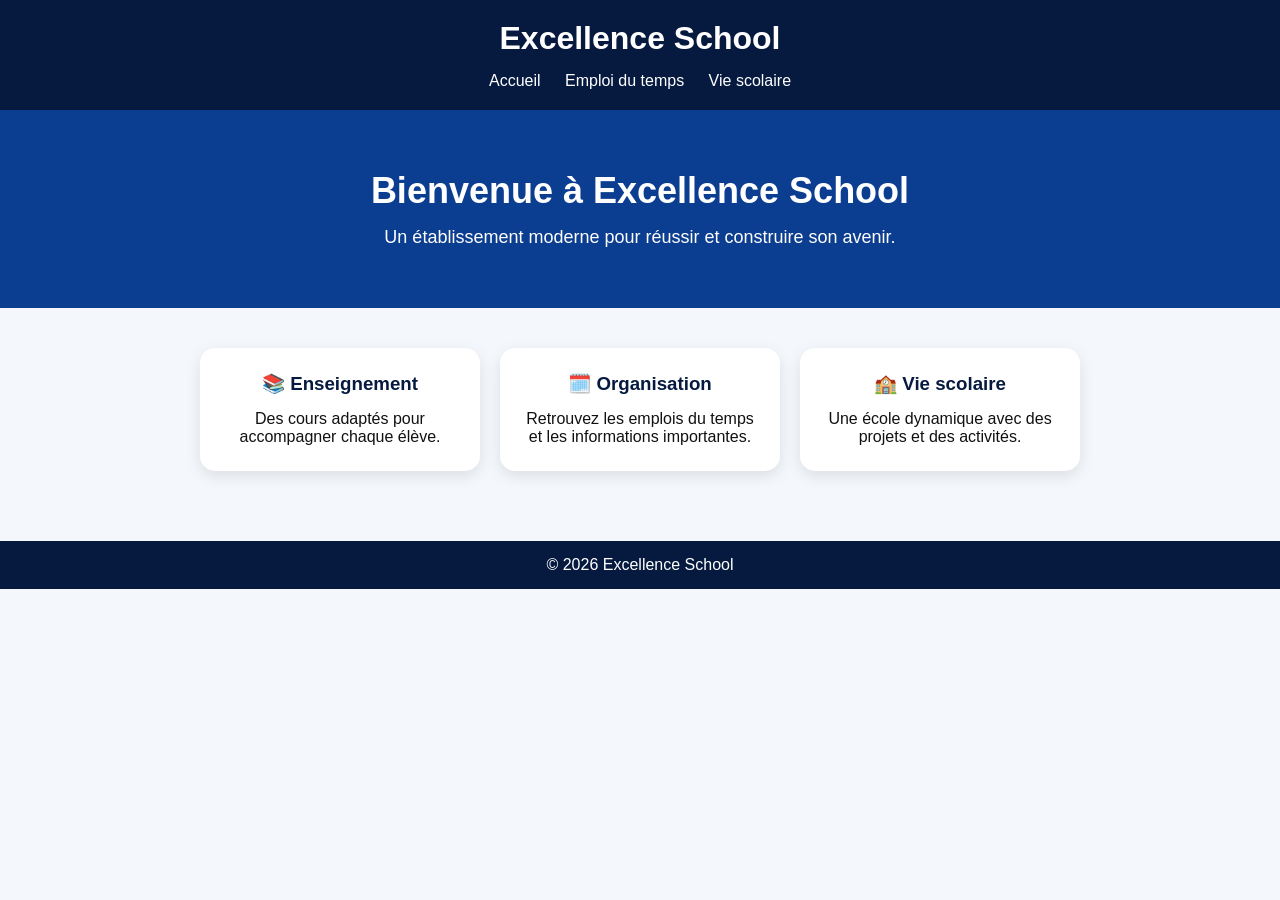
<file: index.html>
<!DOCTYPE html>
<html lang="fr">
<head>
    <meta charset="UTF-8">
    <meta name="viewport" content="width=device-width, initial-scale=1.0">
    <title>Excellence School</title>
    <link rel="stylesheet" href="style.css">
</head>

<body>

<header>
    <h1>Excellence School</h1>
    <nav>
        <a href="index.html">Accueil</a>
<a href="emploi-du-temps.html">Emploi du temps</a>
<a href="vie-scolaire.html">Vie scolaire</a>
    </nav>
</header>

<section class="hero">
    <h2>Bienvenue à Excellence School</h2>
    <p>Un établissement moderne pour réussir et construire son avenir.</p>
</section>

<section class="cards">

    <div class="card">
        <h3>📚 Enseignement</h3>
        <p>Des cours adaptés pour accompagner chaque élève.</p>
    </div>

    <div class="card">
        <h3>🗓️ Organisation</h3>
        <p>Retrouvez les emplois du temps et les informations importantes.</p>
    </div>

    <div class="card">
        <h3>🏫 Vie scolaire</h3>
        <p>Une école dynamique avec des projets et des activités.</p>
    </div>

</section>

<footer>
    <p>© 2026 Excellence School</p>
</footer>

<script src="script.js"></script>

</body>
</html>
</file>
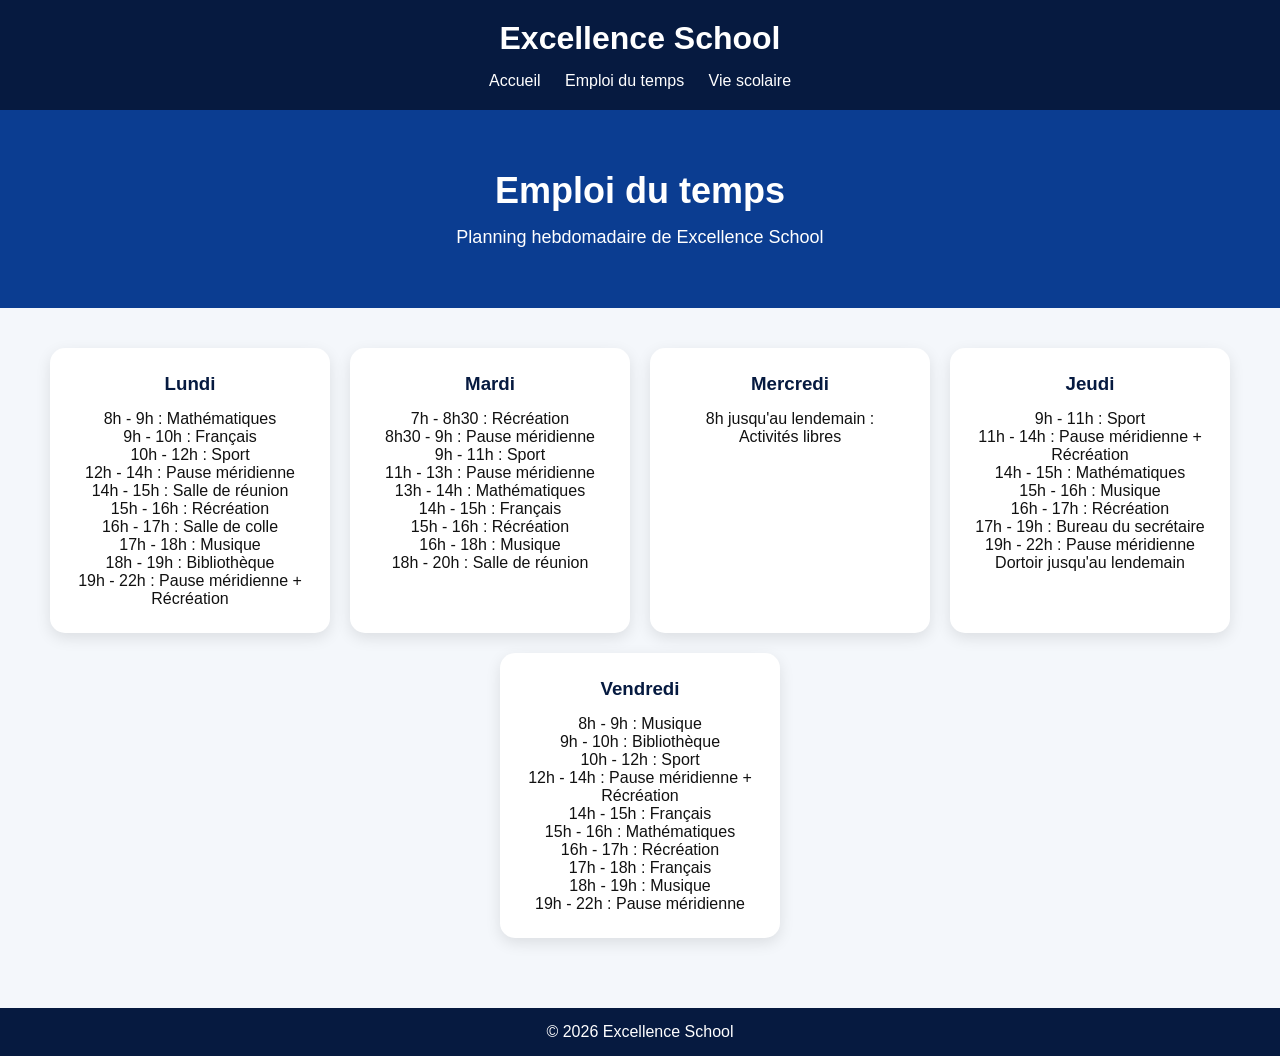
<file: emploi-du-temps.html>
<!DOCTYPE html>
<html lang="fr">

<head>
<meta charset="UTF-8">
<meta name="viewport" content="width=device-width, initial-scale=1.0">
<title>Emploi du temps - Excellence School</title>
<link rel="stylesheet" href="style.css">
</head>

<body>

<header>

<h1>Excellence School</h1>

<nav>
<a href="index.html">Accueil</a>
<a href="emploi-du-temps.html">Emploi du temps</a>
<a href="vie-scolaire.html">Vie scolaire</a>
</nav>

</header>


<section class="hero">
<h2>Emploi du temps</h2>
<p>Planning hebdomadaire de Excellence School</p>
</section>


<section class="cards">


<div class="card">
<h3>Lundi</h3>

<p>8h - 9h : Mathématiques</p>
<p>9h - 10h : Français</p>
<p>10h - 12h : Sport</p>
<p>12h - 14h : Pause méridienne</p>
<p>14h - 15h : Salle de réunion</p>
<p>15h - 16h : Récréation</p>
<p>16h - 17h : Salle de colle</p>
<p>17h - 18h : Musique</p>
<p>18h - 19h : Bibliothèque</p>
<p>19h - 22h : Pause méridienne + Récréation</p>

</div>



<div class="card">
<h3>Mardi</h3>

<p>7h - 8h30 : Récréation</p>
<p>8h30 - 9h : Pause méridienne</p>
<p>9h - 11h : Sport</p>
<p>11h - 13h : Pause méridienne</p>
<p>13h - 14h : Mathématiques</p>
<p>14h - 15h : Français</p>
<p>15h - 16h : Récréation</p>
<p>16h - 18h : Musique</p>
<p>18h - 20h : Salle de réunion</p>

</div>



<div class="card">
<h3>Mercredi</h3>

<p>8h jusqu'au lendemain : Activités libres</p>

</div>



<div class="card">
<h3>Jeudi</h3>

<p>9h - 11h : Sport</p>
<p>11h - 14h : Pause méridienne + Récréation</p>
<p>14h - 15h : Mathématiques</p>
<p>15h - 16h : Musique</p>
<p>16h - 17h : Récréation</p>
<p>17h - 19h : Bureau du secrétaire</p>
<p>19h - 22h : Pause méridienne</p>
<p>Dortoir jusqu'au lendemain</p>

</div>



<div class="card">
<h3>Vendredi</h3>

<p>8h - 9h : Musique</p>
<p>9h - 10h : Bibliothèque</p>
<p>10h - 12h : Sport</p>
<p>12h - 14h : Pause méridienne + Récréation</p>
<p>14h - 15h : Français</p>
<p>15h - 16h : Mathématiques</p>
<p>16h - 17h : Récréation</p>
<p>17h - 18h : Français</p>
<p>18h - 19h : Musique</p>
<p>19h - 22h : Pause méridienne</p>

</div>


</section>


<footer>
<p>© 2026 Excellence School</p>
</footer>


</body>
</html>
</file>
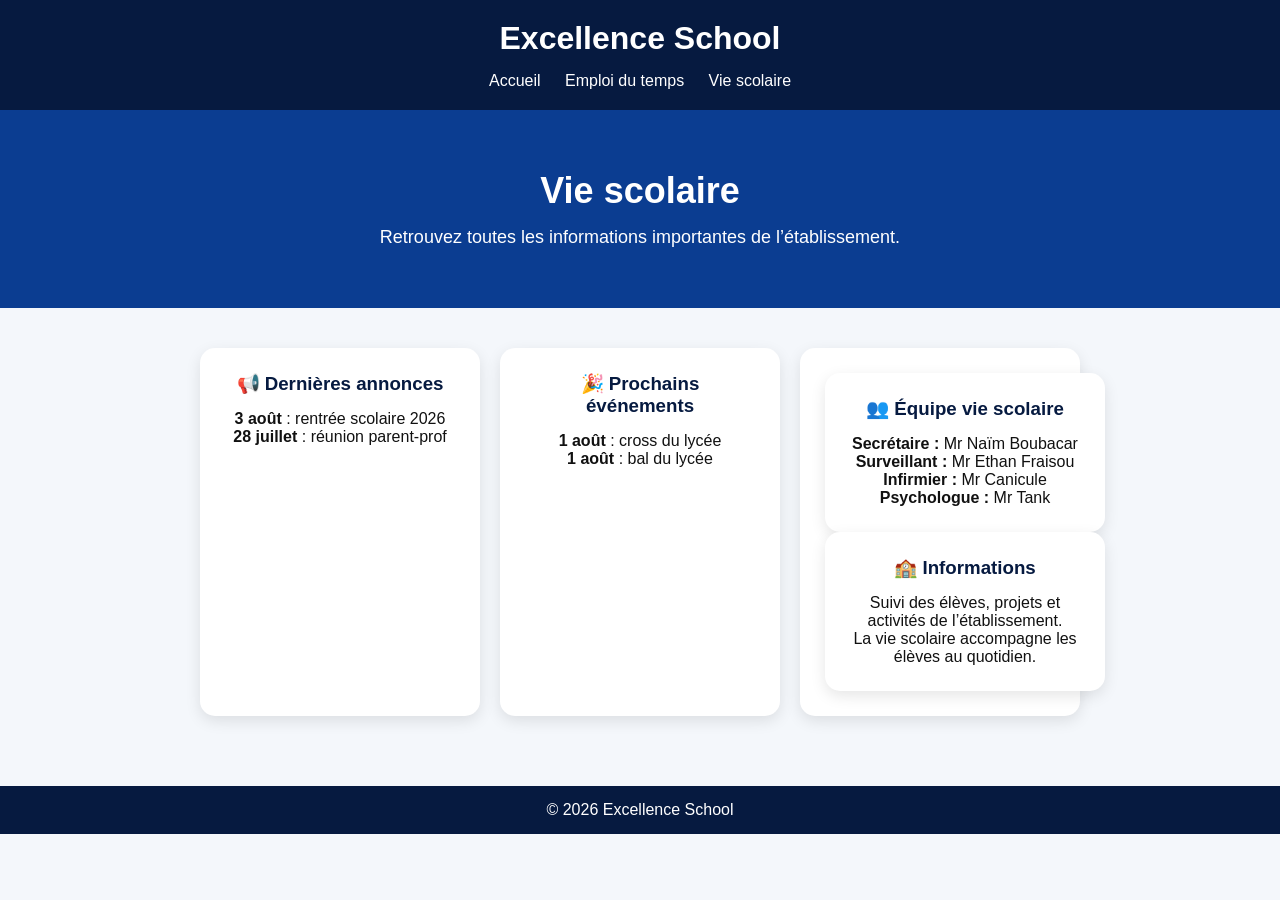
<file: vie-scolaire.html>
<!DOCTYPE html>
<html lang="fr">

<head>
<meta charset="UTF-8">
<meta name="viewport" content="width=device-width, initial-scale=1.0">
<title>Vie scolaire - Excellence School</title>
<link rel="stylesheet" href="style.css">
</head>

<body>

<header>

<h1>Excellence School</h1>

<nav>
<a href="index.html">Accueil</a>
<a href="emploi-du-temps.html">Emploi du temps</a>
<a href="vie-scolaire.html">Vie scolaire</a>
</nav>

</header>


<section class="hero">

<h2>Vie scolaire</h2>

<p>Retrouvez toutes les informations importantes de l’établissement.</p>

</section>



<section class="cards">


<div class="card">

<h3>📢 Dernières annonces</h3>

<p><strong>3 août</strong> : rentrée scolaire 2026</p>

<p><strong>28 juillet</strong> : réunion parent-prof</p>

</div>



<div class="card">

<h3>🎉 Prochains événements</h3>

<p><strong>1 août</strong> : cross du lycée</p>

<p><strong>1 août</strong> : bal du lycée</p>

</div>



<div class="card">

<div class="card">

<h3>👥 Équipe vie scolaire</h3>

<p><strong>Secrétaire :</strong> Mr Naïm Boubacar</p>

<p><strong>Surveillant :</strong> Mr Ethan Fraisou</p>

<p><strong>Infirmier :</strong> Mr Canicule</p>

<p><strong>Psychologue :</strong> Mr Tank</p>

</div>




<div class="card">

<h3>🏫 Informations</h3>

<p>Suivi des élèves, projets et activités de l’établissement.</p>

<p>La vie scolaire accompagne les élèves au quotidien.</p>

</div>


</section>



<footer>

<p>© 2026 Excellence School</p>

</footer>


</body>
</html>
</file>
<file: style.css>
* {
    margin: 0;
    padding: 0;
    box-sizing: border-box;
    font-family: Arial, sans-serif;
}

body {
    background: #f4f7fb;
    color: #111;
}

header {
    background: #061a40;
    color: white;
    padding: 20px;
    text-align: center;
}

header h1 {
    font-size: 32px;
    margin-bottom: 15px;
}

nav a {
    color: white;
    text-decoration: none;
    margin: 0 10px;
    font-size: 16px;
}

nav a:hover {
    color: #4da3ff;
}

.hero {
    background: #0b3d91;
    color: white;
    text-align: center;
    padding: 60px 20px;
}

.hero h2 {
    font-size: 36px;
    margin-bottom: 15px;
}

.hero p {
    font-size: 18px;
}

.cards {
    display: flex;
    justify-content: center;
    gap: 20px;
    padding: 40px 20px;
    flex-wrap: wrap;
}

.card {
    background: white;
    width: 280px;
    padding: 25px;
    border-radius: 15px;
    box-shadow: 0 5px 15px rgba(0,0,0,0.1);
    text-align: center;
}

.card h3 {
    color: #061a40;
    margin-bottom: 15px;
}

footer {
    background: #061a40;
    color: white;
    text-align: center;
    padding: 15px;
    margin-top: 30px;
}

@media (max-width: 700px) {
    header h1 {
        font-size: 25px;
    }

    .hero h2 {
        font-size: 28px;
    }

    nav a {
        display: block;
        margin: 10px;
    }
}
</file>
